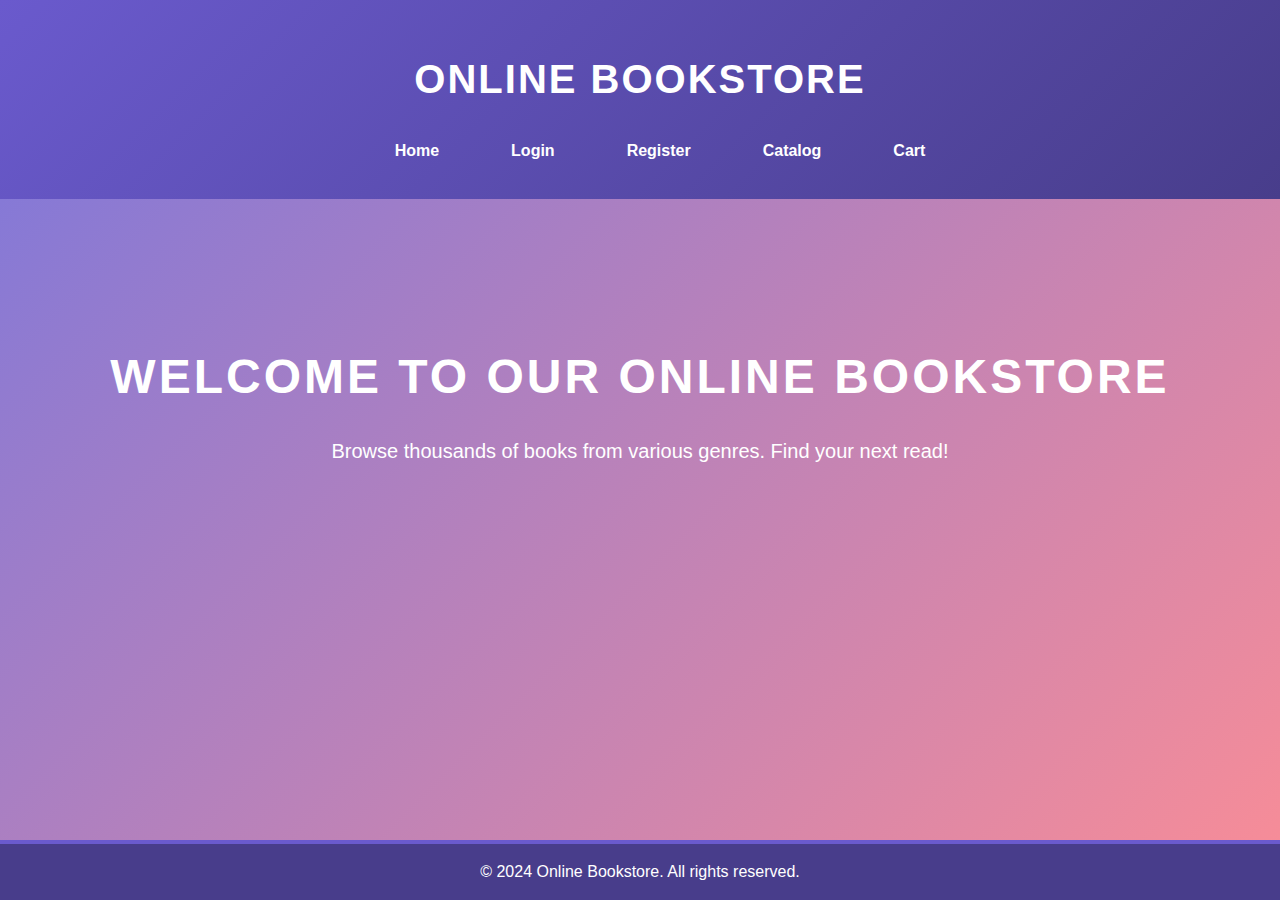
<file: WT Folder/index.html>
<!DOCTYPE html>
<html lang="en">
<head>
  <meta charset="UTF-8">
  <meta name="viewport" content="width=device-width, initial-scale=1.0">
  <title>Online Bookstore</title>
  <link rel="stylesheet" href="styles.css">
</head>
<body>
  <header>
    <div class="logo">
      <h1>Online Bookstore</h1>
    </div>
    <nav>
      <ul>
        <li><a href="index.html">Home</a></li>
        <li><a href="login.html">Login</a></li>
        <li><a href="register.html">Register</a></li>
        <li><a href="catalog.html">Catalog</a></li>
        <li><a href="cart.html">Cart</a></li>
      </ul>
    </nav>
  </header>
  <section class="hero">
    <h2>Welcome to Our Online Bookstore</h2>
    <p>Browse thousands of books from various genres. Find your next read!</p>
  </section>
  <footer>
    <p>&copy; 2024 Online Bookstore. All rights reserved.</p>
  </footer>
</body>
</html>
</file>
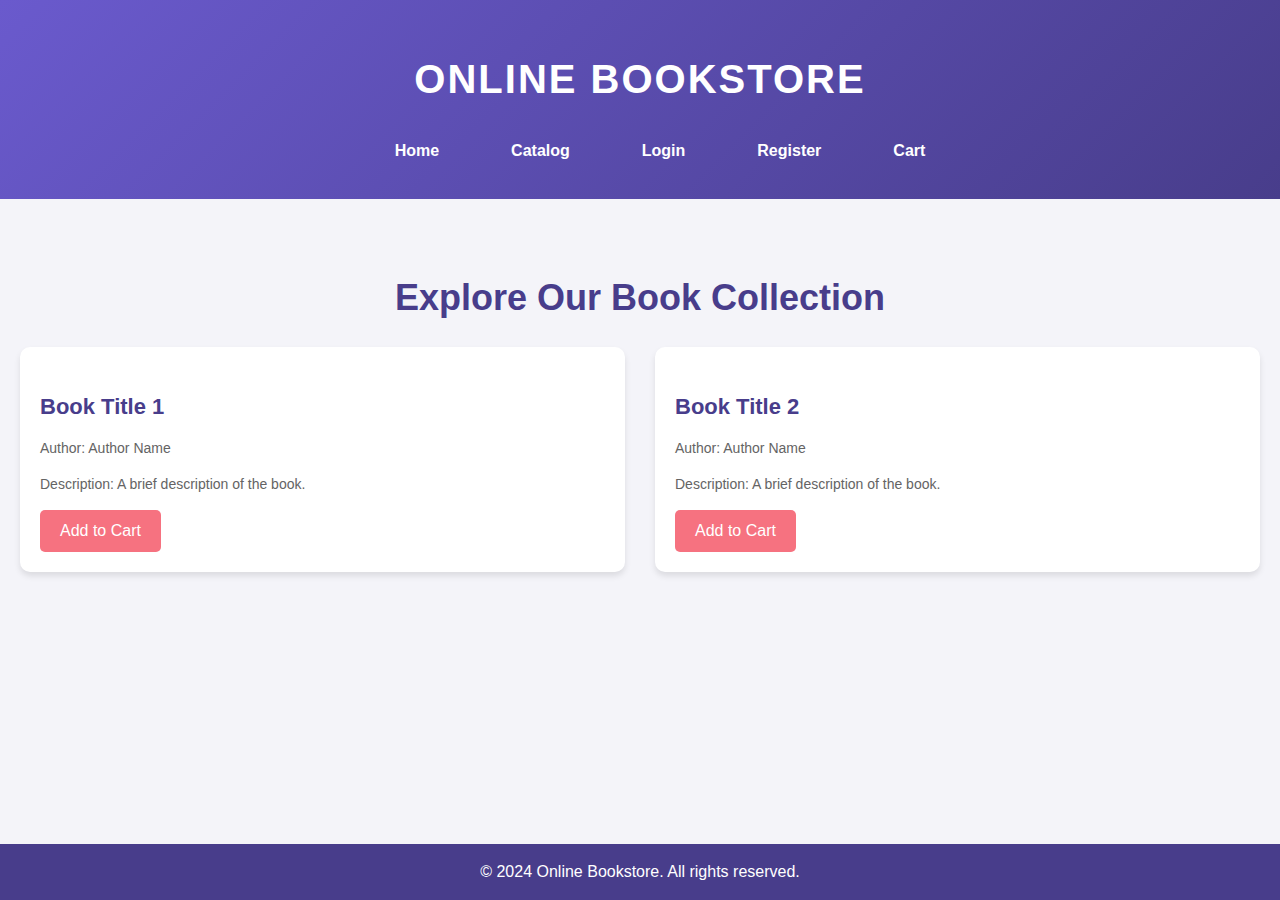
<file: WT Folder/catalog.html>
<!DOCTYPE html>
<html lang="en">
<head>
  <meta charset="UTF-8">
  <meta name="viewport" content="width=device-width, initial-scale=1.0">
  <title>Book Catalog - Online Bookstore</title>
  <link rel="stylesheet" href="styles.css">
</head>
<body>
  <header>
    <div class="logo">
      <h1>Online Bookstore</h1>
    </div>
    <nav>
      <ul>
        <li><a href="index.html">Home</a></li>
        <li><a href="catalog.html">Catalog</a></li>
        <li><a href="login.html">Login</a></li>
        <li><a href="register.html">Register</a></li>
        <li><a href="cart.html">Cart</a></li>
      </ul>
    </nav>
  </header>
  <section class="catalog">
    <h2>Explore Our Book Collection</h2>
    <div class="book-list">
      <div class="book-item">
        <h3>Book Title 1</h3>
        <p>Author: Author Name</p>
        <p>Description: A brief description of the book.</p>
        <button>Add to Cart</button>
      </div>
      <div class="book-item">
        <h3>Book Title 2</h3>
        <p>Author: Author Name</p>
        <p>Description: A brief description of the book.</p>
        <button>Add to Cart</button>
      </div>
      <!-- Add more books as needed -->
    </div>
  </section>
  <footer>
    <p>&copy; 2024 Online Bookstore. All rights reserved.</p>
  </footer>
  
</body>
</html>
</file>
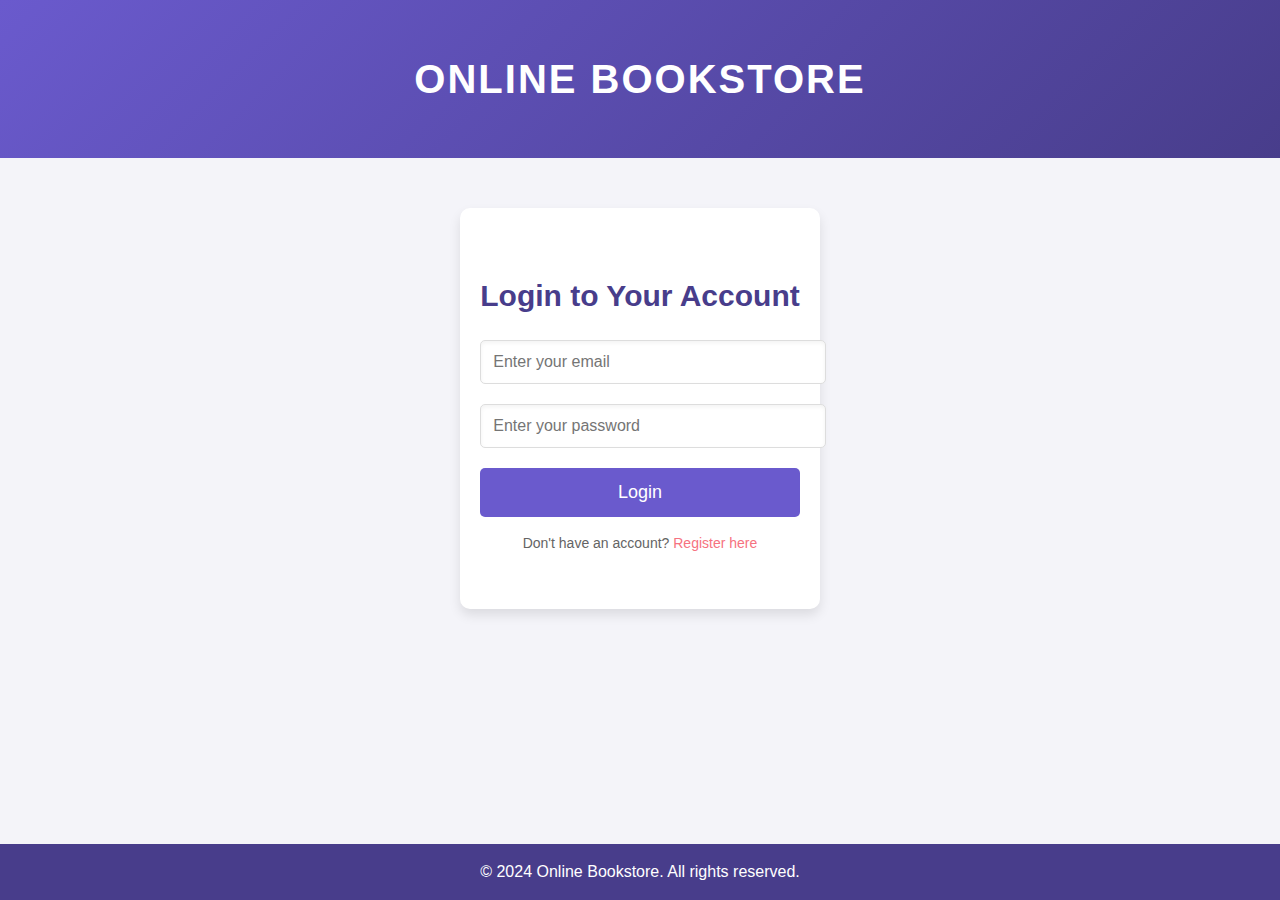
<file: WT Folder/login.html>
<!DOCTYPE html>
<html lang="en">
<head>
  <meta charset="UTF-8">
  <meta name="viewport" content="width=device-width, initial-scale=1.0">
  <title>Login - Online Bookstore</title>
  <link rel="stylesheet" href="styles.css">
</head>
<body>
  <header>
    <div class="logo">
      <h1>Online Bookstore</h1>
    </div>
  </header>
  <section class="auth">
    <h2>Login to Your Account</h2>
    <form action="#" method="post">
      <input type="email" id="email" name="email" placeholder="Enter your email" required>
      <input type="password" id="password" name="password" placeholder="Enter your password" required>
      <button type="submit">Login</button>
    </form>
    <p>Don't have an account? <a href="register.html">Register here</a></p>
  </section>
  <footer>
    <p>&copy; 2024 Online Bookstore. All rights reserved.</p>
  </footer>
</body>
</html>
</file>
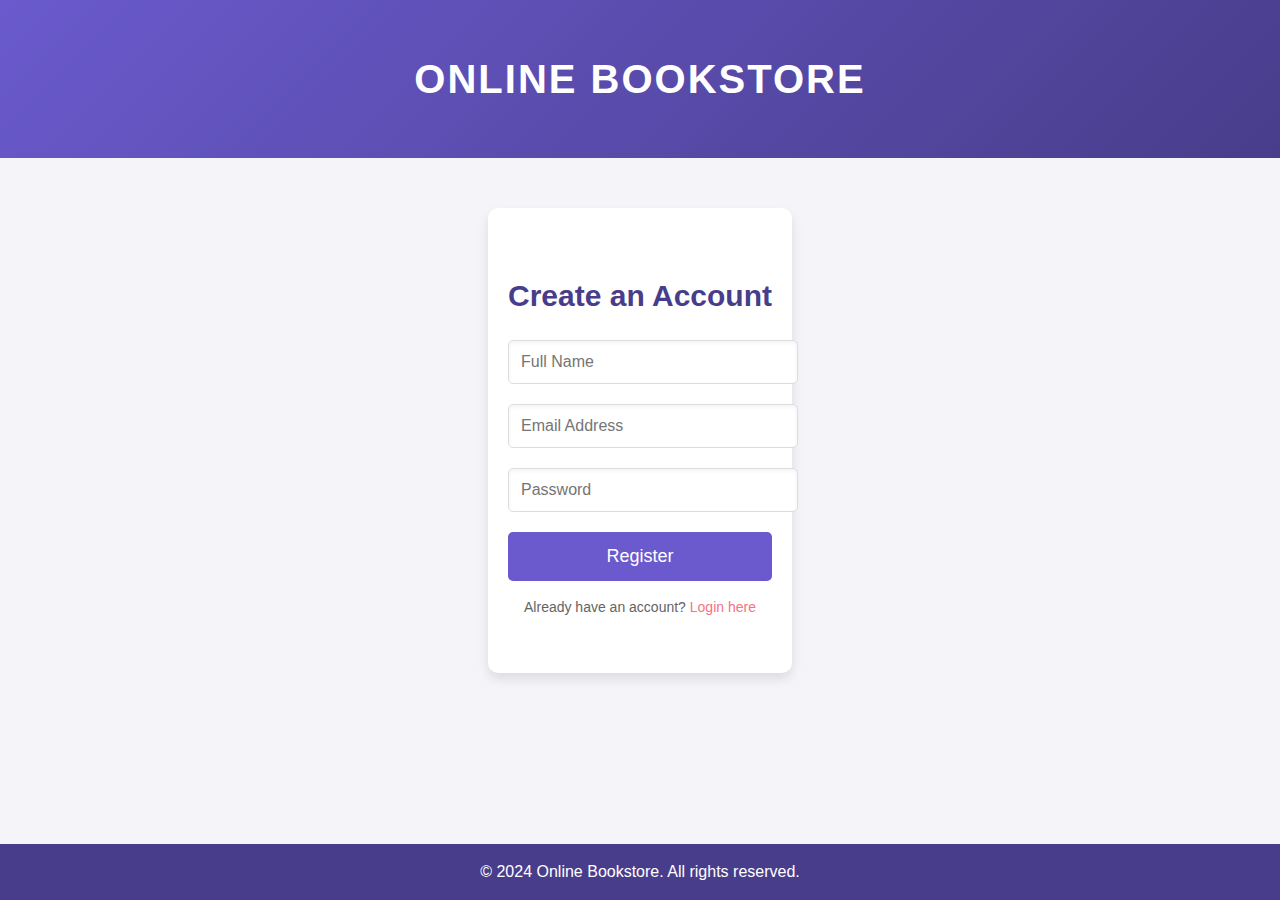
<file: WT Folder/register.html>
<!DOCTYPE html>
<html lang="en">
<head>
  <meta charset="UTF-8">
  <meta name="viewport" content="width=device-width, initial-scale=1.0">
  <title>Register - Online Bookstore</title>
  <link rel="stylesheet" href="styles.css">
</head>
<body>
  <header>
    <div class="logo">
      <h1>Online Bookstore</h1>
    </div>
  </header>
  <section class="auth">
    <h2>Create an Account</h2>
    <form action="#" method="post">
      <input type="text" id="name" name="name" placeholder="Full Name" required>
      <input type="email" id="email" name="email" placeholder="Email Address" required>
      <input type="password" id="password" name="password" placeholder="Password" required>
      <button type="submit">Register</button>
    </form>
    <p>Already have an account? <a href="login.html">Login here</a></p>
  </section>
  <footer>
    <p>&copy; 2024 Online Bookstore. All rights reserved.</p>
  </footer>
</body>
</html>
</file>
<file: WT Folder/styles.css>
/* ===========================
   Global Reset and Variables
=========================== */
:root {
    --primary-color: #6a5acd; /* Soft Purple */
    --primary-dark: #483d8b; /* Dark Purple */
    --secondary-color: #f67280; /* Soft Coral */
    --background-light: #f4f4f9; /* Light Background */
    --text-color: #2d2d2d; /* Dark Text */
    --text-muted: #646464; /* Muted Text */
    --white: #ffffff;
    --box-shadow: 0 4px 6px rgba(0, 0, 0, 0.1);
    --font-family: 'Montserrat', sans-serif;
}

/* General Body and Layout */
body {
    font-family: var(--font-family);
    background-color: var(--background-light);
    color: var(--text-color);
    line-height: 1.6;
    margin: 0;
    padding: 0;
    display: flex;
    flex-direction: column;
    min-height: 100vh;
}

/* ===========================
   Header Styles
=========================== */
header {
    background: linear-gradient(135deg, var(--primary-color), var(--primary-dark));
    color: var(--white);
    padding: 20px 0;
    text-align: center;
    position: sticky;
    top: 0;
    z-index: 100;
}

header .logo h1 {
    font-size: 2.5rem;
    font-weight: bold;
    letter-spacing: 2px;
    text-transform: uppercase;
}

nav ul {
    list-style: none;
    display: flex;
    justify-content: center;
    margin-top: 10px;
}

nav ul li {
    margin: 0 20px;
}

nav ul li a {
    color: var(--white);
    text-decoration: none;
    font-size: 1rem;
    font-weight: 600;
    padding: 8px 16px;
    border-radius: 4px;
    transition: background-color 0.3s ease, box-shadow 0.3s ease;
}

nav ul li a:hover,
nav ul li a:focus {
    background-color: var(--secondary-color);
    box-shadow: 0 4px 8px rgba(0, 0, 0, 0.2);
}

/* ===========================
   Hero Section
=========================== */
.hero {
    background: linear-gradient(
            135deg,
            rgba(106, 90, 205, 0.8),
            rgba(246, 114, 128, 0.8)
        ),
        url('https://via.placeholder.com/1200x500?text=') no-repeat center center/cover;
    color: var(--white);
    padding: 100px 20px;
    text-align: center;
    border-bottom: 4px solid var(--primary-color);
    box-shadow: var(--box-shadow);
    flex-grow: 1; /* Allow hero section to take remaining space */
}

.hero h2 {
    font-size: 3rem;
    font-weight: 700;
    text-transform: uppercase;
    letter-spacing: 3px;
    margin-bottom: 15px;
}

.hero p {
    font-size: 1.25rem;
    line-height: 1.5;
    font-weight: 300;
    margin-bottom: 20px;
}

.hero button {
    background-color: var(--secondary-color);
    color: var(--white);
    border: none;
    padding: 12px 30px;
    font-size: 1.125rem;
    border-radius: 5px;
    cursor: pointer;
    margin-top: 20px;
    transition: background-color 0.3s ease, transform 0.3s ease;
}

.hero button:hover {
    background-color: var(--primary-dark);
    transform: scale(1.05);
}

/* ===========================
   Catalog Section
=========================== */
.catalog {
    padding: 40px 20px;
    text-align: center;
}

.catalog h2 {
    font-size: 2.25rem;
    color: var(--primary-dark);
    font-weight: 600;
    margin-bottom: 20px;
}

.book-list {
    display: grid;
    grid-template-columns: repeat(auto-fit, minmax(280px, 1fr));
    gap: 30px;
    margin-top: 20px;
}

.book-item {
    background-color: var(--white);
    border-radius: 10px;
    padding: 20px;
    box-shadow: var(--box-shadow);
    transition: transform 0.3s ease, box-shadow 0.3s ease;
    overflow: hidden;
    text-align: left;
}

.book-item:hover {
    transform: translateY(-10px);
    box-shadow: 0 8px 16px rgba(0, 0, 0, 0.2);
}

.book-item h3 {
    font-size: 1.375rem;
    color: var(--primary-dark);
    font-weight: 600;
    margin-bottom: 10px;
}

.book-item p {
    color: var(--text-muted);
    margin-bottom: 15px;
    font-size: 0.875rem;
    line-height: 1.5;
}

.book-item button {
    background-color: var(--secondary-color);
    color: var(--white);
    border: none;
    padding: 12px 20px;
    font-size: 1rem;
    border-radius: 5px;
    cursor: pointer;
    transition: background-color 0.3s ease;
}

.book-item button:hover {
    background-color: var(--primary-dark);
}

/* ===========================
   Authentication Forms
=========================== */
.auth {
    padding: 40px 20px;
    max-width: 400px;
    margin: 50px auto;
    background-color: var(--white);
    border-radius: 10px;
    box-shadow: 0 6px 12px rgba(0, 0, 0, 0.1);
    display: flex;
    flex-direction: column;
    justify-content: center; /* Vertically center the form */
}

.auth h2 {
    font-size: 1.875rem;
    color: var(--primary-dark);
    margin-bottom: 20px;
    text-align: center;
    font-weight: 600;
}

.auth form {
    display: flex;
    flex-direction: column;
}

.auth label {
    font-size: 1rem;
    color: var(--text-color);
    margin-bottom: 5px;
}

.auth input {
    width: 100%;
    padding: 12px;
    margin-bottom: 20px;
    border: 1px solid #ddd;
    border-radius: 5px;
    font-size: 1rem;
    box-shadow: inset 0 2px 4px rgba(0, 0, 0, 0.05);
}

.auth input:focus {
    outline: none;
    border-color: var(--primary-color);
    box-shadow: 0 0 5px rgba(106, 90, 205, 0.5);
}

.auth button {
    width: 100%;
    padding: 14px;
    background-color: var(--primary-color);
    color: var(--white);
    border: none;
    font-size: 1.125rem;
    border-radius: 5px;
    cursor: pointer;
    transition: background-color 0.3s ease, transform 0.3s ease;
}

.auth button:hover {
    background-color: var(--primary-dark);
    transform: scale(1.02);
}

.auth p {
    text-align: center;
    font-size: 0.875rem;
    color: var(--text-muted);
    margin-top: 15px;
}

.auth p a {
    color: var(--secondary-color);
    text-decoration: none;
    font-weight: 500;
}

.auth p a:hover {
    text-decoration: underline;
}

/* ===========================
   Footer
=========================== */
footer {
    background-color: var(--primary-dark);
    color: var(--white);
    padding: 15px 0;
    text-align: center;
    font-size: 0.875rem;
    margin-top: auto; /* Ensures footer stays at bottom */
}

footer p {
    margin: 0;
    font-size: 1rem;
}

/* ===========================
   Responsive Design
=========================== */
@media (max-width: 768px) {
    .book-list {
        grid-template-columns: 1fr 1fr;
    }

    .book-item {
        width: 100%;
    }
}

@media (max-width: 480px) {
    .hero h2 {
        font-size: 1.875rem;
    }

    .hero p {
        font-size: 1rem;
    }

    .auth {
        margin: 30px 10px;
        padding: 30px 15px;
    }

    .auth h2 {
        font-size: 1.5rem;
    }

    .auth input {
        font-size: 0.9rem;
    }

    .auth button {
        font-size: 1rem;
    }

    .cart-page {
        overflow: hidden; /* Remove scrolling on the cart page */
    }
}
</file>
